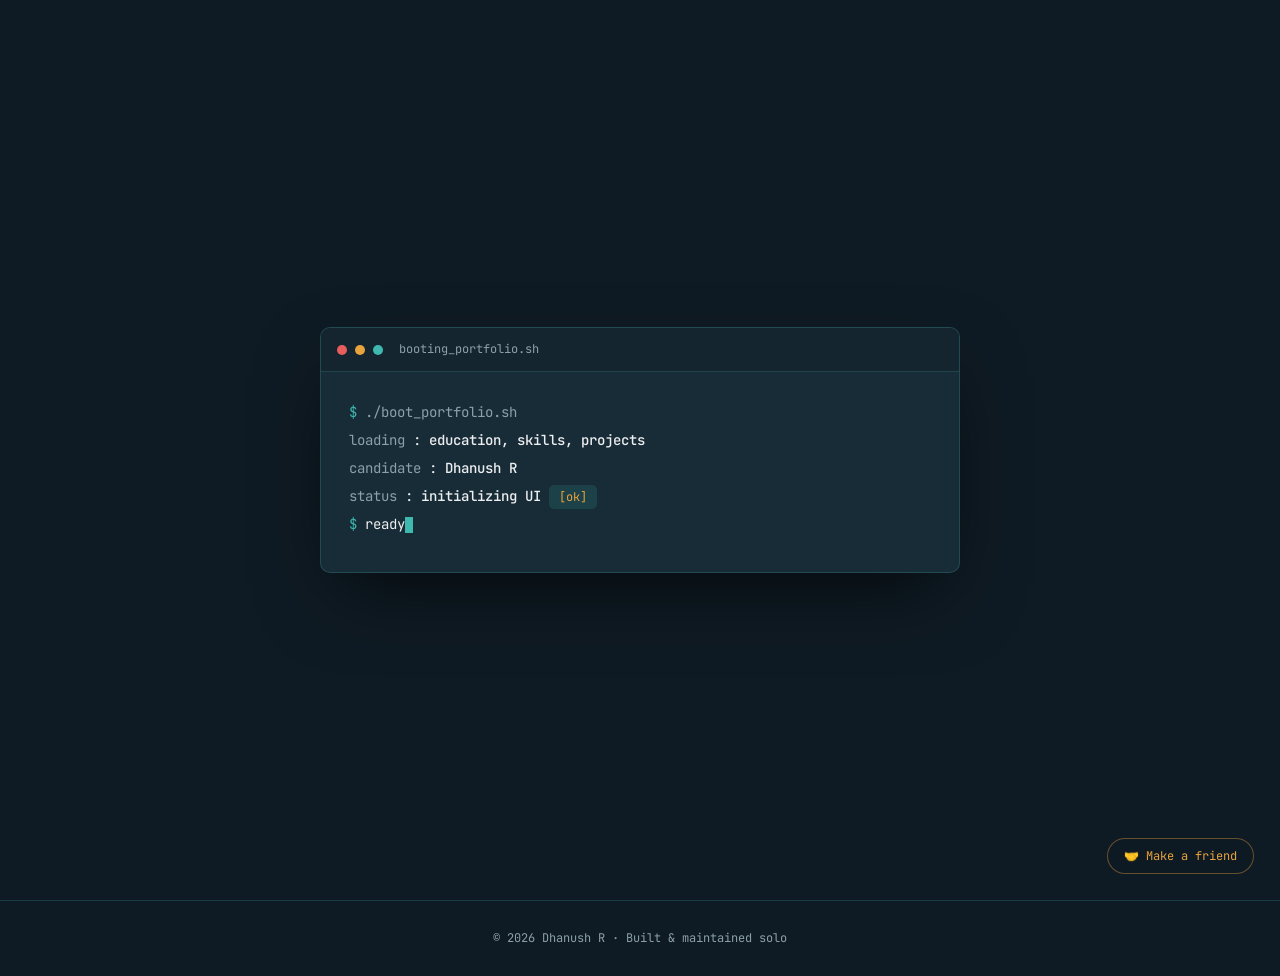
<file: index.html>
<!DOCTYPE html>
<html lang="en">
<head>
<meta charset="UTF-8">
<meta name="viewport" content="width=device-width, initial-scale=1.0">
<title>Dhanush R — B.Tech AI & DS Student | Developer</title>
<meta name="description" content="Dhanush R — B.Tech AI & Data Science student, building AI Resume Analyzer and other projects.">
<link rel="preconnect" href="https://fonts.googleapis.com">
<link href="https://fonts.googleapis.com/css2?family=Space+Grotesk:wght@500;600;700&family=Inter:wght@400;500;600&family=JetBrains+Mono:wght@400;500&display=swap" rel="stylesheet">
<link rel="stylesheet" href="styles.css">
</head>
<body class="locked">
<div class="grid-bg"></div>

<div id="introOverlay">
  <div class="intro-terminal">
    <div class="terminal-head"><div class="dot"></div><div class="dot"></div><div class="dot"></div><div class="terminal-title">booting_portfolio.sh</div></div>
    <div class="terminal-body" id="introBody"></div>
  </div>
</div>
<div class="intro-actions">
  <button class="intro-btn friend" id="friendBtn" type="button">&#129309; Make a friend</button>
</div>

<div class="friend-modal" id="friendModal">
  <div class="friend-box">
    <h3>Say hi to Dhanush</h3>
    <p>Send a quick friend request — it'll open your email app with a message ready to go.</p>
    <label>Your Name</label>
    <input id="friendName" placeholder="e.g. Priya">
    <label>Message (optional)</label>
    <textarea id="friendMessage" rows="3" placeholder="Hey, I'd love to connect!"></textarea>
    <div class="friend-box-actions">
      <button class="btn-send" type="button" onclick="sendFriendRequest()">Send Request</button>
      <button class="btn-cancel" type="button" id="friendCancel">Cancel</button>
    </div>
  </div>
</div>

<nav>
  <div class="wrap">
    <div class="logo">dhanush<span>.r</span></div>
    <div class="navlinks" id="navlinks">
      <a href="index.html" data-nav>Home</a>
      <a href="about.html" data-nav>About</a>
      <a href="education.html" data-nav>Education</a>
      <a href="skills.html" data-nav>Skills</a>
      <a href="projects.html" data-nav>Projects</a>
      <a href="certifications.html" data-nav>Certifications</a>
      <a href="contact.html" data-nav>Contact</a>
    </div>
    <button class="navtoggle" id="navtoggle" aria-label="Toggle menu">&#9776;</button>
  </div>
</nav>

<main class="page hero">
  <div class="wrap">
    <div class="eyebrow">3RD YEAR &middot; B.TECH AI &amp; DATA SCIENCE</div>
    <h1>Dhanush R builds systems that<br><span class="accent">read, learn &amp; decide.</span></h1>
    <p class="tagline">Currently developing an AI Resume Analyzer, learning Java, and going deeper into Python &amp; MySQL — one project at a time.</p>
    <div class="hero-cta">
      <a href="projects.html" class="btn btn-primary">View Projects</a>
      <a href="https://github.com/DhanushRavi05" target="_blank" class="btn btn-ghost">GitHub &#8599;</a>
    </div>
    <div class="terminal">
      <div class="terminal-head"><div class="dot"></div><div class="dot"></div><div class="dot"></div><div class="terminal-title">resume_analyzer.py — output</div></div>
      <div class="terminal-body" id="termBody"></div>
    </div>
  </div>
</main>

<footer>&copy; 2026 Dhanush R &middot; Built &amp; maintained solo</footer>

<script src="main.js"></script>
<script>
  const heroLines = [
    {html:'<span class="prompt">$</span> <span class="key">analyzing_candidate</span> --profile'},
    {html:'<span class="key">name</span>       : <span class="val">Dhanush R</span>'},
    {html:'<span class="key">program</span>    : <span class="val">B.Tech, AI &amp; Data Science</span>'},
    {html:'<span class="key">year</span>       : <span class="val">3rd Year</span>'},
    {html:'<span class="key">building</span>   : <span class="val">AI Resume Analyzer</span> <span class="tag">[active]</span>'},
    {html:'<span class="key">learning</span>   : <span class="val">Java</span>, <span class="val">Python</span>, <span class="val">MySQL</span>'},
    {html:'<span class="key">languages</span>  : <span class="val">5 spoken</span> <span class="tag">TA/EN/ML/HI/KN</span>'},
    {html:'<span class="prompt">$</span> status: <span class="val">open to opportunities</span><span class="cursor"></span>'}
  ];
  document.addEventListener('DOMContentLoaded', ()=>{
    typeInto(document.getElementById('termBody'), heroLines, 0.28, ()=>{});
  });
</script>
</body>
</html>
</file>
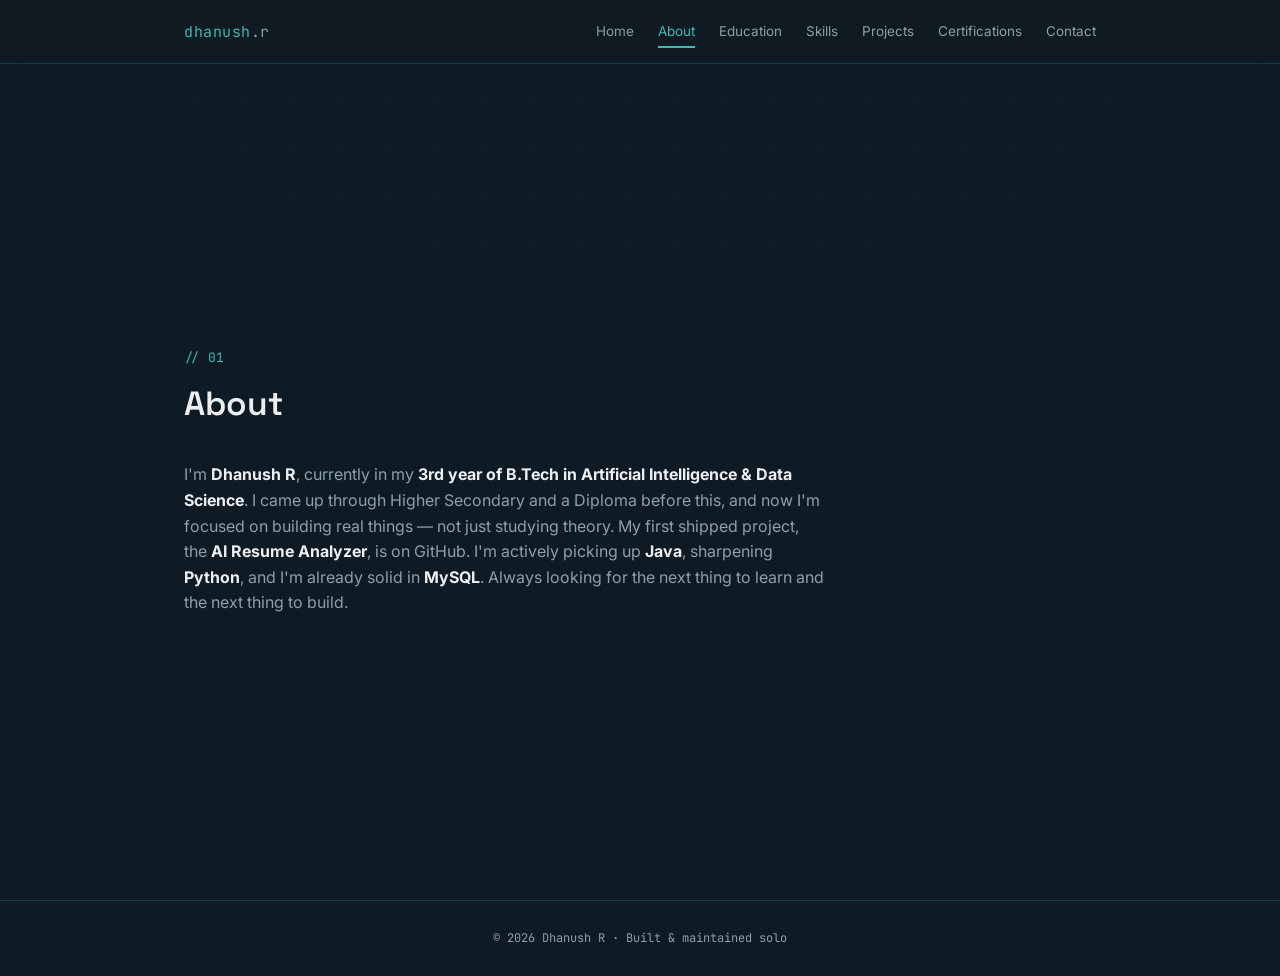
<file: about.html>
<!DOCTYPE html>
<html lang="en">
<head>
<meta charset="UTF-8">
<meta name="viewport" content="width=device-width, initial-scale=1.0">
<title>About — Dhanush R</title>
<link rel="preconnect" href="https://fonts.googleapis.com">
<link href="https://fonts.googleapis.com/css2?family=Space+Grotesk:wght@500;600;700&family=Inter:wght@400;500;600&family=JetBrains+Mono:wght@400;500&display=swap" rel="stylesheet">
<link rel="stylesheet" href="styles.css">
</head>
<body>
<div class="grid-bg"></div>
<nav>
  <div class="wrap">
    <div class="logo">dhanush<span>.r</span></div>
    <div class="navlinks" id="navlinks">
      <a href="index.html" data-nav>Home</a>
      <a href="about.html" data-nav>About</a>
      <a href="education.html" data-nav>Education</a>
      <a href="skills.html" data-nav>Skills</a>
      <a href="projects.html" data-nav>Projects</a>
      <a href="certifications.html" data-nav>Certifications</a>
      <a href="contact.html" data-nav>Contact</a>
    </div>
    <button class="navtoggle" id="navtoggle" aria-label="Toggle menu">&#9776;</button>
  </div>
</nav>

<main class="page">
  <div class="wrap">
    <div class="section-label">// 01</div>
    <h2>About</h2>
    <p class="about-text">
      I'm <strong>Dhanush R</strong>, currently in my <strong>3rd year of B.Tech in Artificial Intelligence &amp; Data Science</strong>.
      I came up through Higher Secondary and a Diploma before this, and now I'm focused on building real things —
      not just studying theory. My first shipped project, the <strong>AI Resume Analyzer</strong>, is on GitHub.
      I'm actively picking up <strong>Java</strong>, sharpening <strong>Python</strong>, and I'm already solid in <strong>MySQL</strong>.
      Always looking for the next thing to learn and the next thing to build.
    </p>
  </div>
</main>

<footer>&copy; 2026 Dhanush R &middot; Built &amp; maintained solo</footer>
<script src="main.js"></script>
</body>
</html>
</file>
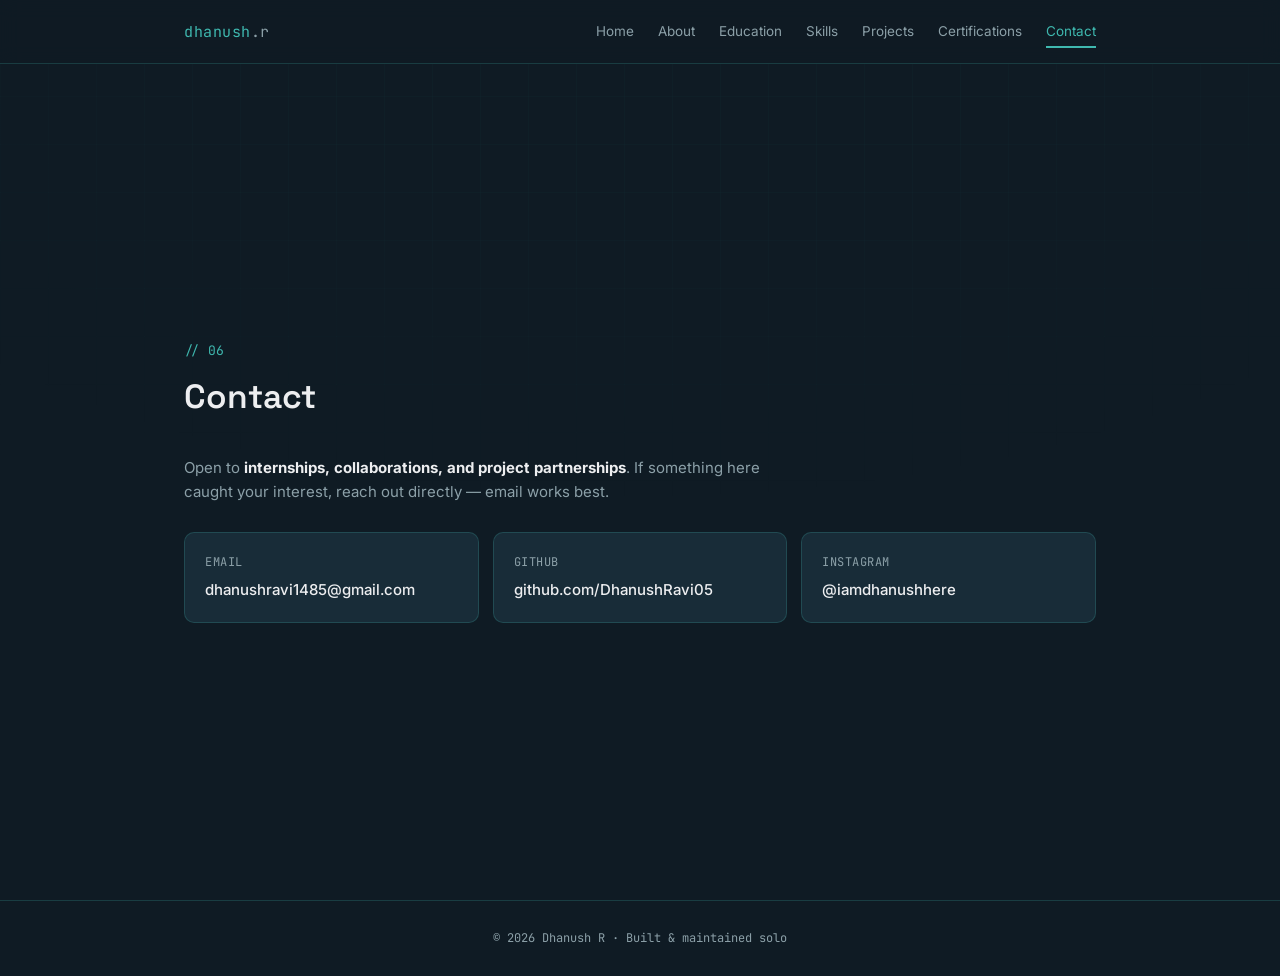
<file: contact.html>
<!DOCTYPE html>
<html lang="en">
<head>
<meta charset="UTF-8">
<meta name="viewport" content="width=device-width, initial-scale=1.0">
<title>Contact — Dhanush R</title>
<link rel="preconnect" href="https://fonts.googleapis.com">
<link href="https://fonts.googleapis.com/css2?family=Space+Grotesk:wght@500;600;700&family=Inter:wght@400;500;600&family=JetBrains+Mono:wght@400;500&display=swap" rel="stylesheet">
<link rel="stylesheet" href="styles.css">
</head>
<body>
<div class="grid-bg"></div>
<nav>
  <div class="wrap">
    <div class="logo">dhanush<span>.r</span></div>
    <div class="navlinks" id="navlinks">
      <a href="index.html" data-nav>Home</a>
      <a href="about.html" data-nav>About</a>
      <a href="education.html" data-nav>Education</a>
      <a href="skills.html" data-nav>Skills</a>
      <a href="projects.html" data-nav>Projects</a>
      <a href="certifications.html" data-nav>Certifications</a>
      <a href="contact.html" data-nav>Contact</a>
    </div>
    <button class="navtoggle" id="navtoggle" aria-label="Toggle menu">&#9776;</button>
  </div>
</nav>

<main class="page">
  <div class="wrap">
    <div class="section-label">// 06</div>
    <h2>Contact</h2>
    <p class="contact-note">Open to <strong>internships, collaborations, and project partnerships</strong>. If something here caught your interest, reach out directly — email works best.</p>
    <div class="contact-row">
      <a class="contact-card" href="mailto:dhanushravi1485@gmail.com?subject=Let's connect">
        <span class="contact-label">Email</span><span class="contact-value">dhanushravi1485@gmail.com</span>
      </a>
      <a class="contact-card" href="https://github.com/DhanushRavi05" target="_blank">
        <span class="contact-label">GitHub</span><span class="contact-value">github.com/DhanushRavi05</span>
      </a>
      <a class="contact-card" href="https://www.instagram.com/iamdhanushhere" target="_blank">
        <span class="contact-label">Instagram</span><span class="contact-value">@iamdhanushhere</span>
      </a>
    </div>
  </div>
</main>

<footer>&copy; 2026 Dhanush R &middot; Built &amp; maintained solo</footer>
<script src="main.js"></script>
</body>
</html>
</file>
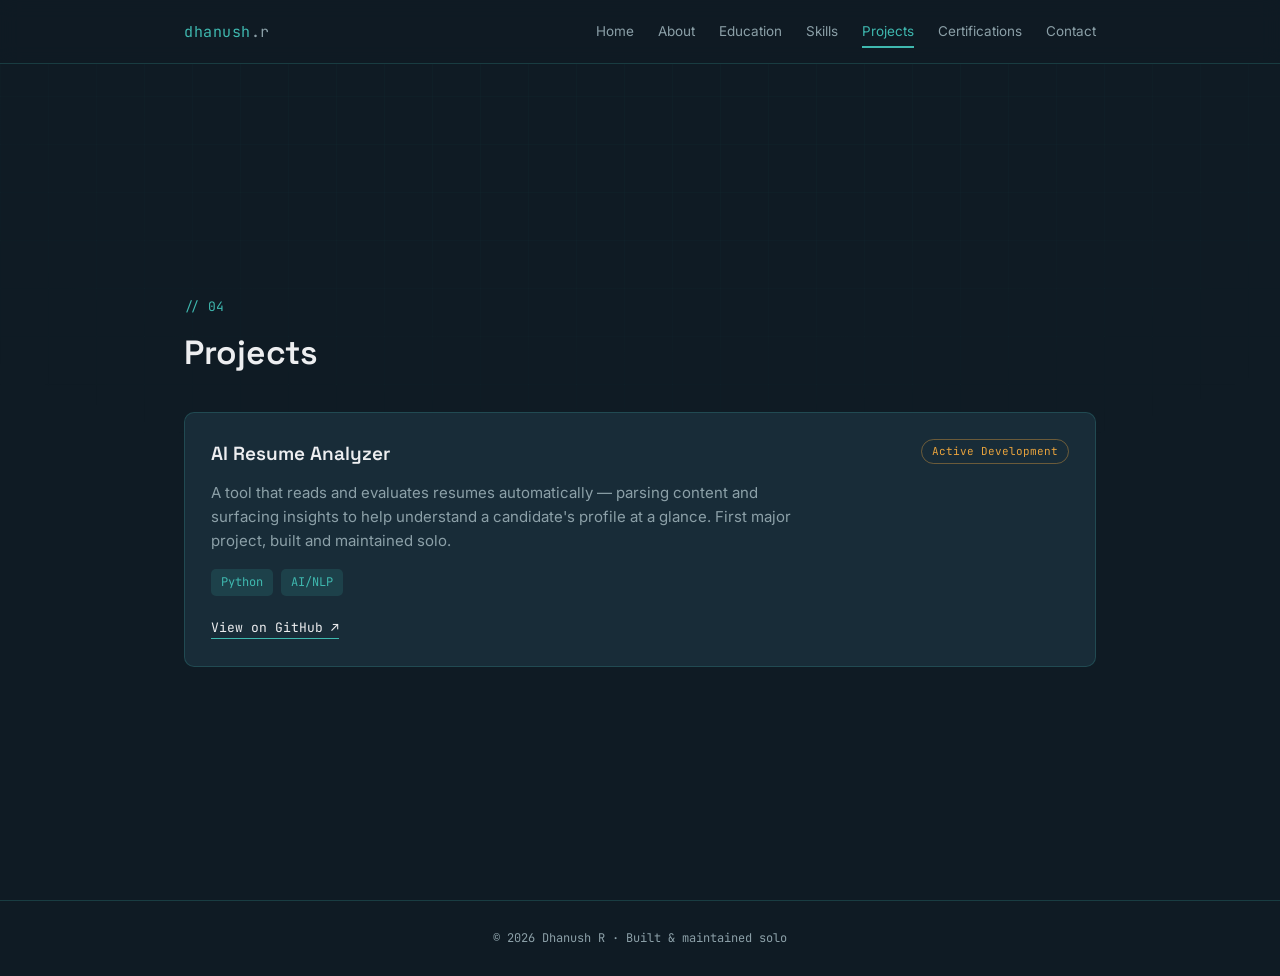
<file: projects.html>
<!DOCTYPE html>
<html lang="en">
<head>
<meta charset="UTF-8">
<meta name="viewport" content="width=device-width, initial-scale=1.0">
<title>Projects — Dhanush R</title>
<link rel="preconnect" href="https://fonts.googleapis.com">
<link href="https://fonts.googleapis.com/css2?family=Space+Grotesk:wght@500;600;700&family=Inter:wght@400;500;600&family=JetBrains+Mono:wght@400;500&display=swap" rel="stylesheet">
<link rel="stylesheet" href="styles.css">
</head>
<body>
<div class="grid-bg"></div>
<nav>
  <div class="wrap">
    <div class="logo">dhanush<span>.r</span></div>
    <div class="navlinks" id="navlinks">
      <a href="index.html" data-nav>Home</a>
      <a href="about.html" data-nav>About</a>
      <a href="education.html" data-nav>Education</a>
      <a href="skills.html" data-nav>Skills</a>
      <a href="projects.html" data-nav>Projects</a>
      <a href="certifications.html" data-nav>Certifications</a>
      <a href="contact.html" data-nav>Contact</a>
    </div>
    <button class="navtoggle" id="navtoggle" aria-label="Toggle menu">&#9776;</button>
  </div>
</nav>

<main class="page">
  <div class="wrap">
    <div class="section-label">// 04</div>
    <h2>Projects</h2>
    <div class="project-card">
      <div class="project-top">
        <div class="project-title">AI Resume Analyzer</div>
        <div class="project-status">Active Development</div>
      </div>
      <p class="project-desc">A tool that reads and evaluates resumes automatically — parsing content and surfacing insights to help understand a candidate's profile at a glance. First major project, built and maintained solo.</p>
      <div class="project-tags"><span class="tag">Python</span><span class="tag">AI/NLP</span></div>
      <div class="project-links"><a href="https://github.com/DhanushRavi05" target="_blank">View on GitHub &#8599;</a></div>
    </div>
  </div>
</main>

<footer>&copy; 2026 Dhanush R &middot; Built &amp; maintained solo</footer>
<script src="main.js"></script>
</body>
</html>
</file>
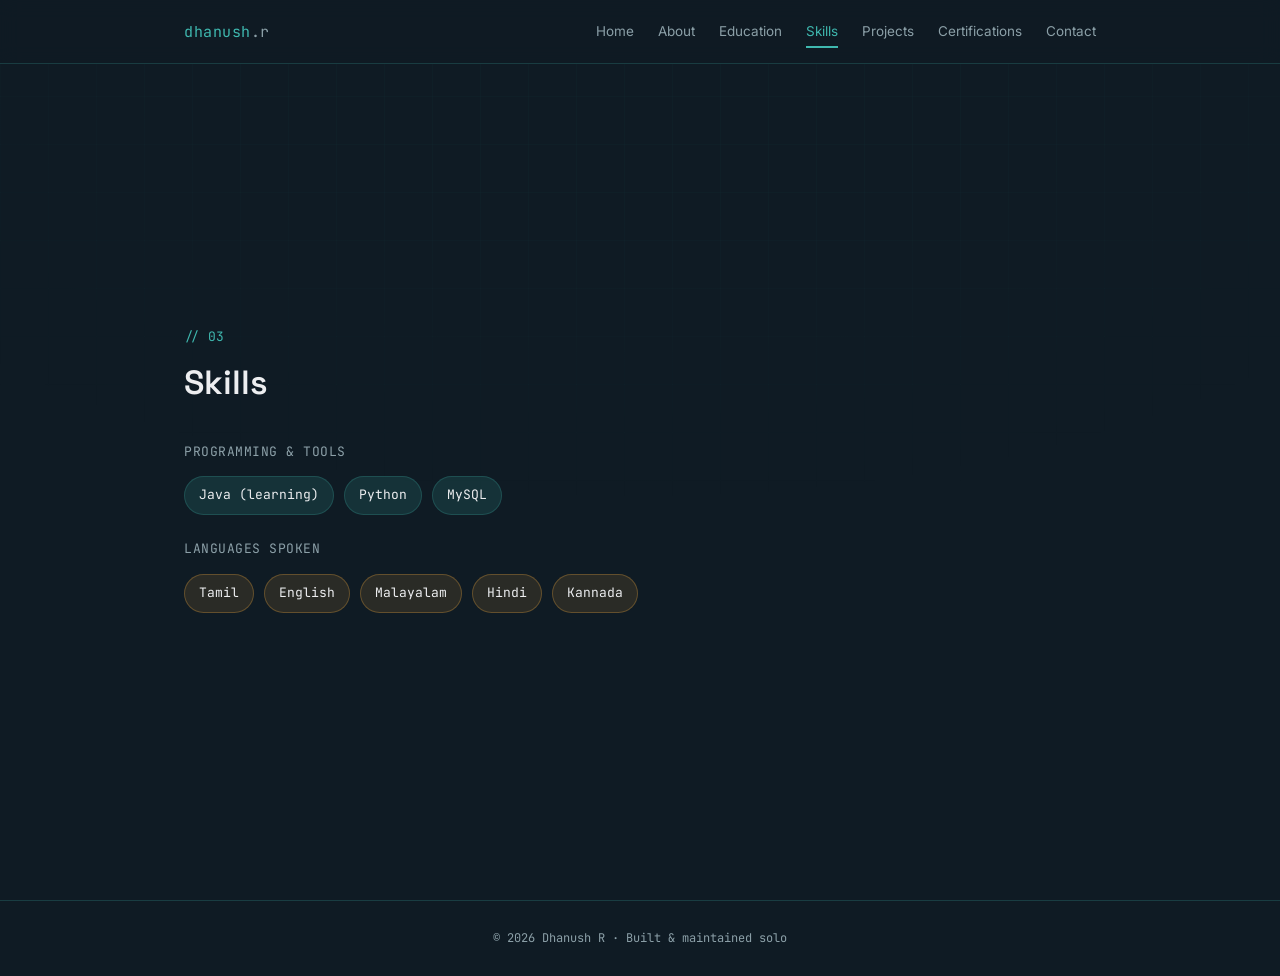
<file: skills.html>
<!DOCTYPE html>
<html lang="en">
<head>
<meta charset="UTF-8">
<meta name="viewport" content="width=device-width, initial-scale=1.0">
<title>Skills — Dhanush R</title>
<link rel="preconnect" href="https://fonts.googleapis.com">
<link href="https://fonts.googleapis.com/css2?family=Space+Grotesk:wght@500;600;700&family=Inter:wght@400;500;600&family=JetBrains+Mono:wght@400;500&display=swap" rel="stylesheet">
<link rel="stylesheet" href="styles.css">
</head>
<body>
<div class="grid-bg"></div>
<nav>
  <div class="wrap">
    <div class="logo">dhanush<span>.r</span></div>
    <div class="navlinks" id="navlinks">
      <a href="index.html" data-nav>Home</a>
      <a href="about.html" data-nav>About</a>
      <a href="education.html" data-nav>Education</a>
      <a href="skills.html" data-nav>Skills</a>
      <a href="projects.html" data-nav>Projects</a>
      <a href="certifications.html" data-nav>Certifications</a>
      <a href="contact.html" data-nav>Contact</a>
    </div>
    <button class="navtoggle" id="navtoggle" aria-label="Toggle menu">&#9776;</button>
  </div>
</nav>

<main class="page">
  <div class="wrap">
    <div class="section-label">// 03</div>
    <h2>Skills</h2>
    <div class="skill-group">
      <h3>Programming &amp; Tools</h3>
      <div class="chips"><span class="chip">Java (learning)</span><span class="chip">Python</span><span class="chip">MySQL</span></div>
    </div>
    <div class="skill-group">
      <h3>Languages Spoken</h3>
      <div class="chips"><span class="chip lang">Tamil</span><span class="chip lang">English</span><span class="chip lang">Malayalam</span><span class="chip lang">Hindi</span><span class="chip lang">Kannada</span></div>
    </div>
  </div>
</main>

<footer>&copy; 2026 Dhanush R &middot; Built &amp; maintained solo</footer>
<script src="main.js"></script>
</body>
</html>
</file>
<file: styles.css>
:root{
  --bg:#0F1B24;
  --bg-alt:#142530;
  --bg-panel:#182C38;
  --accent-cyan:#3FB8AF;
  --accent-cyan-dim:rgba(63,184,175,0.15);
  --accent-amber:#E8A33D;
  --text-primary:#EDEEF0;
  --text-muted:#8CA0A8;
  --border:rgba(63,184,175,0.22);
  --mono:'JetBrains Mono', monospace;
  --display:'Space Grotesk', sans-serif;
  --body-font:'Inter', sans-serif;
  --nav-h:64px;
}
*{margin:0;padding:0;box-sizing:border-box;}
html{scroll-behavior:smooth;}
body{background:var(--bg);color:var(--text-primary);font-family:var(--body-font);line-height:1.6;overflow-x:hidden;min-height:100vh;}
body.locked{overflow:hidden;height:100vh;}
a{color:inherit;text-decoration:none;}
.wrap{max-width:960px;margin:0 auto;padding:0 24px;width:100%;}

.grid-bg{
  position:fixed;inset:0;z-index:-1;
  background-image:linear-gradient(var(--border) 1px, transparent 1px), linear-gradient(90deg, var(--border) 1px, transparent 1px);
  background-size:48px 48px;opacity:0.12;
  mask-image:radial-gradient(ellipse 80% 60% at 50% 0%, black 40%, transparent 100%);
}

/* ===== INTRO (home page only) ===== */
#introOverlay{position:fixed;inset:0;z-index:9999;background:var(--bg);display:flex;align-items:center;justify-content:center;padding:24px;transition:opacity .6s ease;}
#introOverlay.fade-out{opacity:0;pointer-events:none;}
.intro-terminal{width:100%;max-width:640px;background:var(--bg-panel);border:1px solid var(--border);border-radius:10px;overflow:hidden;box-shadow:0 30px 80px -20px rgba(0,0,0,0.7);}
.intro-terminal .terminal-head{display:flex;align-items:center;gap:8px;padding:12px 16px;background:var(--bg-alt);border-bottom:1px solid var(--border);}
.intro-terminal .terminal-body{padding:26px 28px;font-family:var(--mono);font-size:14px;line-height:2;min-height:200px;}
.intro-actions{position:fixed;bottom:26px;right:26px;z-index:10000;display:flex;gap:10px;}
.intro-btn{font-family:var(--mono);font-size:12px;padding:9px 16px;border-radius:20px;border:1px solid var(--border);background:rgba(15,27,36,0.7);color:var(--text-muted);cursor:pointer;}
.intro-btn:hover{color:var(--accent-cyan);border-color:var(--accent-cyan);}
.intro-btn.friend{color:var(--accent-amber);border-color:rgba(232,163,61,0.4);}
.intro-btn.friend:hover{background:rgba(232,163,61,0.12);}

.friend-modal{position:fixed;inset:0;z-index:10001;background:rgba(6,12,16,0.7);display:none;align-items:center;justify-content:center;padding:24px;}
.friend-modal.open{display:flex;}
.friend-box{width:100%;max-width:420px;background:var(--bg-panel);border:1px solid var(--border);border-radius:10px;padding:26px;}
.friend-box h3{font-family:var(--display);font-size:18px;margin-bottom:6px;}
.friend-box p{color:var(--text-muted);font-size:13.5px;margin-bottom:18px;}
.friend-box label{display:block;font-family:var(--mono);font-size:12px;color:var(--text-muted);margin:12px 0 6px;}
.friend-box label:first-of-type{margin-top:0;}
.friend-box input,.friend-box textarea{width:100%;padding:9px 12px;border-radius:6px;border:1px solid var(--border);background:var(--bg-alt);color:var(--text-primary);font-size:13.5px;font-family:var(--body-font);resize:vertical;}
.friend-box-actions{display:flex;gap:10px;margin-top:18px;}
.btn-send{flex:1;background:var(--accent-cyan);color:var(--bg);border:none;padding:11px;border-radius:6px;font-weight:600;cursor:pointer;font-size:13.5px;}
.btn-cancel{background:none;border:1px solid var(--border);color:var(--text-muted);padding:11px 16px;border-radius:6px;cursor:pointer;font-size:13.5px;}

/* ===== NAV ===== */
nav{position:sticky;top:0;z-index:50;height:var(--nav-h);backdrop-filter:blur(10px);background:rgba(15,27,36,0.8);border-bottom:1px solid var(--border);}
nav .wrap{display:flex;justify-content:space-between;align-items:center;height:100%;}
.logo{font-family:var(--mono);font-size:15px;color:var(--accent-cyan);letter-spacing:0.5px;}
.logo span{color:var(--text-muted);}
.navlinks{display:flex;gap:24px;font-size:13.5px;color:var(--text-muted);}
.navlinks a{position:relative;padding:4px 0;}
.navlinks a::after{content:'';position:absolute;bottom:-2px;left:0;width:0;height:2px;background:var(--accent-cyan);transition:width .25s ease;}
.navlinks a:hover{color:var(--text-primary);}
.navlinks a.active{color:var(--accent-cyan);}
.navlinks a.active::after{width:100%;}
.navtoggle{display:none;background:none;border:none;color:var(--text-primary);font-size:22px;cursor:pointer;}
@media(max-width:760px){
  .navlinks{position:fixed;top:var(--nav-h);left:0;right:0;background:var(--bg-alt);flex-direction:column;padding:20px 24px;gap:16px;border-bottom:1px solid var(--border);transform:translateY(-150%);transition:transform .3s ease;z-index:40;}
  .navlinks.open{transform:translateY(0);}
  .navtoggle{display:block;}
}

/* ===== FULL PAGE SECTION ===== */
main.page{min-height:calc(100vh - var(--nav-h));display:flex;flex-direction:column;justify-content:center;padding:56px 0;}
.section-label{font-family:var(--mono);font-size:13px;color:var(--accent-cyan);margin-bottom:8px;}
h2{font-family:var(--display);font-size:clamp(1.5rem,3.5vw,2.1rem);font-weight:600;margin-bottom:32px;}

/* ===== HERO ===== */
.eyebrow{font-family:var(--mono);font-size:13px;color:var(--accent-cyan);display:flex;align-items:center;gap:10px;margin-bottom:20px;}
.eyebrow::before{content:'';width:8px;height:8px;border-radius:50%;background:var(--accent-cyan);box-shadow:0 0 8px var(--accent-cyan);animation:pulse 2s infinite;}
@keyframes pulse{0%,100%{opacity:1;}50%{opacity:0.3;}}
.hero h1{font-family:var(--display);font-weight:700;font-size:clamp(2.2rem,6vw,3.8rem);line-height:1.05;letter-spacing:-0.02em;margin-bottom:18px;}
.hero h1 .accent{color:var(--accent-cyan);}
.hero p.tagline{font-size:17px;color:var(--text-muted);max-width:540px;margin-bottom:30px;}
.hero-cta{display:flex;gap:14px;flex-wrap:wrap;margin-bottom:44px;}
.btn{font-family:var(--mono);font-size:13px;padding:12px 22px;border-radius:6px;border:1px solid var(--border);transition:all .2s ease;display:inline-flex;align-items:center;gap:8px;}
.btn-primary{background:var(--accent-cyan);color:var(--bg);border-color:var(--accent-cyan);font-weight:500;}
.btn-primary:hover{background:#57c9c1;}
.btn-ghost:hover{border-color:var(--accent-cyan);color:var(--accent-cyan);}

.terminal{background:var(--bg-panel);border:1px solid var(--border);border-radius:10px;overflow:hidden;box-shadow:0 20px 60px -20px rgba(0,0,0,0.6);}
.terminal-head{display:flex;align-items:center;gap:8px;padding:12px 16px;background:var(--bg-alt);border-bottom:1px solid var(--border);}
.dot{width:10px;height:10px;border-radius:50%;}
.dot:nth-child(1){background:#E85D5D;}
.dot:nth-child(2){background:var(--accent-amber);}
.dot:nth-child(3){background:var(--accent-cyan);}
.terminal-title{margin-left:8px;font-family:var(--mono);font-size:12px;color:var(--text-muted);}
.terminal-body{padding:22px 26px;font-family:var(--mono);font-size:13.5px;line-height:1.9;}
.terminal-body .line{opacity:0;animation:fadeIn .4s forwards;}
.terminal-body .prompt{color:var(--accent-cyan);}
.terminal-body .key{color:var(--text-muted);}
.terminal-body .val{color:var(--text-primary);font-weight:500;}
.terminal-body .tag{color:var(--accent-amber);}
.cursor{display:inline-block;width:8px;height:16px;background:var(--accent-cyan);vertical-align:middle;animation:blink 1s step-end infinite;}
@keyframes fadeIn{to{opacity:1;}}
@keyframes blink{50%{opacity:0;}}
@media(prefers-reduced-motion:reduce){.terminal-body .line{animation:none;opacity:1;}.cursor{animation:none;}.eyebrow::before{animation:none;}}

/* ===== ABOUT / GENERIC TEXT ===== */
.about-text{max-width:640px;color:var(--text-muted);font-size:16px;}
.about-text strong{color:var(--text-primary);}

/* ===== TIMELINE ===== */
.timeline{position:relative;padding-left:32px;}
.timeline::before{content:'';position:absolute;left:7px;top:6px;bottom:6px;width:1px;background:var(--border);}
.tl-item{position:relative;margin-bottom:32px;}
.tl-item:last-child{margin-bottom:0;}
.tl-item::before{content:'';position:absolute;left:-32px;top:4px;width:15px;height:15px;border-radius:50%;background:var(--bg);border:2px solid var(--accent-cyan);}
.tl-item.current::before{background:var(--accent-cyan);box-shadow:0 0 10px var(--accent-cyan);}
.tl-stage{font-family:var(--mono);font-size:12px;color:var(--accent-amber);margin-bottom:4px;}
.tl-title{font-weight:600;font-size:17px;margin-bottom:2px;}
.tl-sub{color:var(--text-muted);font-size:14px;}

/* ===== SKILLS ===== */
.skill-group{margin-bottom:24px;}
.skill-group h3{font-family:var(--mono);font-size:13px;color:var(--text-muted);font-weight:400;margin-bottom:14px;text-transform:uppercase;letter-spacing:0.5px;}
.chips{display:flex;flex-wrap:wrap;gap:10px;}
.chip{font-family:var(--mono);font-size:13px;padding:8px 14px;border-radius:20px;border:1px solid var(--border);background:var(--accent-cyan-dim);color:var(--text-primary);}
.chip.lang{background:rgba(232,163,61,0.12);border-color:rgba(232,163,61,0.3);}

/* ===== PROJECTS ===== */
.project-card{background:var(--bg-panel);border:1px solid var(--border);border-radius:10px;padding:26px;transition:border-color .2s ease, transform .2s ease;}
.project-card:hover{border-color:var(--accent-cyan);transform:translateY(-2px);}
.project-top{display:flex;justify-content:space-between;align-items:flex-start;gap:16px;flex-wrap:wrap;margin-bottom:12px;}
.project-title{font-family:var(--display);font-size:19px;font-weight:600;}
.project-status{font-family:var(--mono);font-size:11px;color:var(--accent-amber);border:1px solid rgba(232,163,61,0.4);padding:3px 10px;border-radius:20px;white-space:nowrap;}
.project-desc{color:var(--text-muted);font-size:15px;margin-bottom:16px;max-width:600px;}
.project-tags{display:flex;gap:8px;flex-wrap:wrap;margin-bottom:18px;}
.tag{font-family:var(--mono);font-size:12px;color:var(--accent-cyan);background:var(--accent-cyan-dim);padding:4px 10px;border-radius:5px;}
.project-links a{font-family:var(--mono);font-size:13px;color:var(--text-primary);border-bottom:1px solid var(--accent-cyan);padding-bottom:2px;}
.project-links a:hover{color:var(--accent-cyan);}

/* ===== CERTIFICATIONS ===== */
.cert-subhead{font-family:var(--mono);font-size:13px;color:var(--text-muted);text-transform:uppercase;letter-spacing:0.5px;margin:0 0 14px;}
.cert-group{margin-bottom:26px;}
.cert-group:last-child{margin-bottom:0;}
.cert-grid{display:grid;grid-template-columns:repeat(auto-fill,minmax(230px,1fr));gap:14px;}
.cert-card{background:var(--bg-panel);border:1px solid var(--border);border-radius:10px;padding:18px;}
.cert-name{font-weight:600;font-size:15px;margin-bottom:4px;}
.cert-issuer{color:var(--text-muted);font-size:13px;margin-bottom:10px;}
.cert-year{font-family:var(--mono);font-size:12px;color:var(--accent-amber);}
.cert-link{color:var(--accent-cyan);}
.cert-empty{grid-column:1/-1;text-align:center;padding:30px 24px;color:var(--text-muted);border:1px dashed var(--border);border-radius:10px;font-size:13.5px;}

.owner-zone{margin-top:24px;text-align:right;}
.owner-link{background:none;border:none;color:var(--text-muted);font-family:var(--mono);font-size:12px;cursor:pointer;text-decoration:underline;text-underline-offset:3px;padding:4px;}
.owner-link:hover{color:var(--accent-cyan);}
.owner-panel{display:none;text-align:left;background:var(--bg-panel);border:1px solid var(--border);border-radius:10px;padding:22px;margin-top:14px;max-width:420px;margin-left:auto;}
.owner-panel.open{display:block;}
.owner-panel label{display:block;font-family:var(--mono);font-size:12px;color:var(--text-muted);margin:12px 0 6px;}
.owner-panel label:first-child{margin-top:0;}
.owner-panel input,.owner-panel select{width:100%;padding:9px 12px;border-radius:6px;border:1px solid var(--border);background:var(--bg-alt);color:var(--text-primary);font-size:13.5px;font-family:var(--body-font);}
.owner-panel input[type=file]{font-family:var(--mono);font-size:12px;padding:8px;}
.btn-owner{margin-top:16px;width:100%;background:var(--accent-cyan);color:var(--bg);border:none;padding:11px;border-radius:6px;font-weight:600;cursor:pointer;font-size:13.5px;}
.btn-owner:disabled{opacity:0.5;cursor:not-allowed;}
.owner-status{font-family:var(--mono);font-size:12px;margin-top:10px;min-height:16px;}
.owner-status.ok{color:var(--accent-cyan);}
.owner-status.err{color:#e88;}
.owner-status.loading{color:var(--accent-amber);}
.owner-logout{margin-top:14px;background:none;border:none;color:var(--text-muted);font-size:11px;text-decoration:underline;cursor:pointer;}

/* ===== CONTACT ===== */
.contact-note{color:var(--text-muted);font-size:15px;max-width:600px;margin-bottom:28px;}
.contact-note strong{color:var(--text-primary);}
.contact-row{display:flex;gap:14px;flex-wrap:wrap;}
.contact-card{flex:1;min-width:200px;background:var(--bg-panel);border:1px solid var(--border);border-radius:10px;padding:20px;display:flex;flex-direction:column;gap:6px;transition:border-color .2s ease;}
.contact-card:hover{border-color:var(--accent-cyan);}
.contact-label{font-family:var(--mono);font-size:12px;color:var(--text-muted);text-transform:uppercase;letter-spacing:0.5px;}
.contact-value{font-size:15px;font-weight:500;word-break:break-word;}

footer{padding:28px 0;text-align:center;color:var(--text-muted);font-family:var(--mono);font-size:12px;border-top:1px solid var(--border);}
</file>
